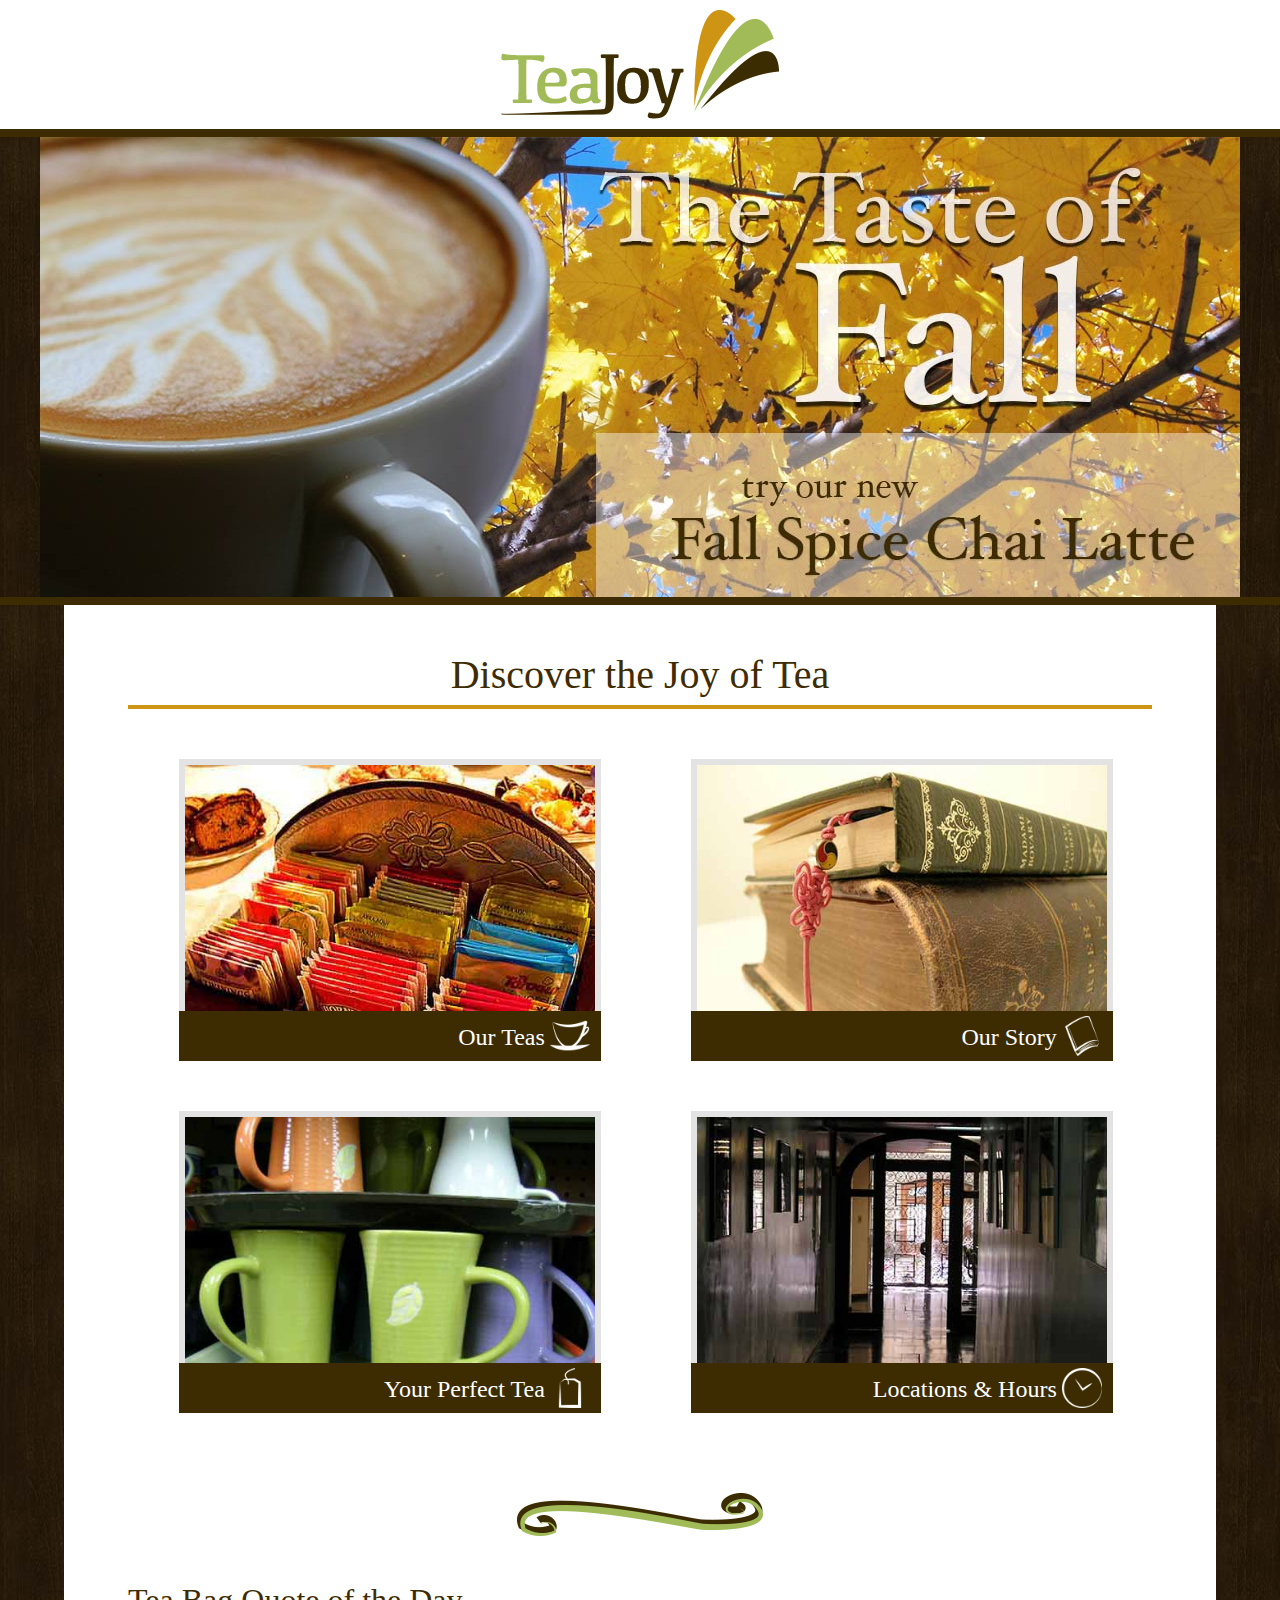
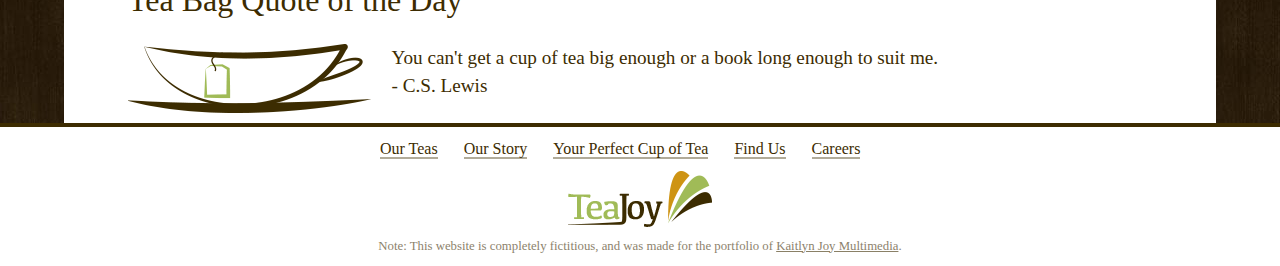
<file: index.html>
<!doctype html>
<html>
<head>
<meta charset="UTF-8">
<meta name="description" content="TeaJoy">
<meta name="viewport" content="width=device-width, initial-scale=1">
<title>TeaJoy</title>
<link href="styles/base.css" rel="stylesheet">
<link href="styles/tablet.css" rel="stylesheet">
<link href="styles/phone.css" rel="stylesheet">
<link href="img/icon.ico" rel="shortcut icon" />
</head>

<body>

<header class="home">

<a href="index.html"><img src = "img/logo.png" alt="TeaJoy Logo" /></a>
<div class="clear"></div>
</header>



<div class="clear"></div>

<div id="homegallery">
<img src="img/banner.jpg" alt="Try our new fall spice latte" />
</div><!-- end homegallery div -->


<div class="contentwrapper">
<div class="maincontent">
<h1 class="home">Discover the Joy of Tea</h1>

<a href="teas.html">
<div class="pod">
<img src="img/ourteas.jpg" alt ="Our Teas" class="podimg" />
<div class="podtitle">
<img src="img/ourteas_icon.png" alt ="Our Teas Icon" />
<h4>Our Teas</h4>
<div class="clear"></div>
</div><!-- end podtitle div -->
</div><!-- end pod div -->
</a>

<a href="story.html">
<div class="pod">
<img src="img/ourstory.jpg" alt ="Our Story" class="podimg" />
<div class="podtitle">
<img src="img/ourstory_icon.png" alt ="Our Story Icon" />
<h4>Our Story</h4>
<div class="clear"></div>
</div><!-- end podtitle div -->
</div><!-- end pod div -->
</a>

<a href="perfect-cup.html">
<div class="pod">
<img src="img/perfectcup.jpg" alt ="Your Perfect Tea" class="podimg" />
<div class="podtitle">
<img src="img/perfectcup_icon.png" alt ="Your Perfect Tea Icon" />
<h4>Your Perfect Tea</h4>
<div class="clear"></div>
</div><!-- end podtitle div -->
</div><!-- end pod div -->
</a>

<a href="find-us.html">
<div class="pod">
<img src="img/locations.jpg" alt ="Locations and Hours" class="podimg" />
<div class="podtitle">
<img src="img/locations_icon.png" alt ="Locations and Hours" />
<h4>Locations &amp; Hours</h4>
<div class="clear"></div>
</div><!-- end podtitle div -->
</div><!-- end pod div -->
</a>

<div class="clear"></div>
<img src="img/divider.png" alt="divider" class="divider" />

<h2>Tea Bag Quote of the Day</h2>
<div class="space"></div>
<img src="img/bagquote.png" alt="Tea Bag Quote Cup" class="floatleft" id="teabag" />
<p class="floatleft">You can't get a cup of tea big enough or a book long enough to suit me.
<br /> - C.S. Lewis</p>

<div class="clear"></div>
</div><!-- end maincontent div -->
</div><!-- end contentwrapper div -->

<footer>
<ul>
<li><a href="teas.html">Our Teas</a></li>
<li><a href="story.html">Our Story</a></li>
<li><a href="perfect-cup.html">Your Perfect Cup of Tea</a></li>
<li><a href="find-us.html">Find Us</a></li>
<li><a href="careers.html">Careers</a></li>
</ul>
<div class="clear"></div>
<a href="index.html"><img src="img/small-logo.png" alt="TeaJoy Logo" /></a>
<p class="small">Note: This website is completely fictitious, and was made for the portfolio of <a href="http://www.kaitlynjoy.com">Kaitlyn Joy Multimedia</a>.</p>
</footer>

<!-- Load Scripts -->
<script type='text/javascript' src='scripts/base.js'></script>
</body>
</html>
</file>
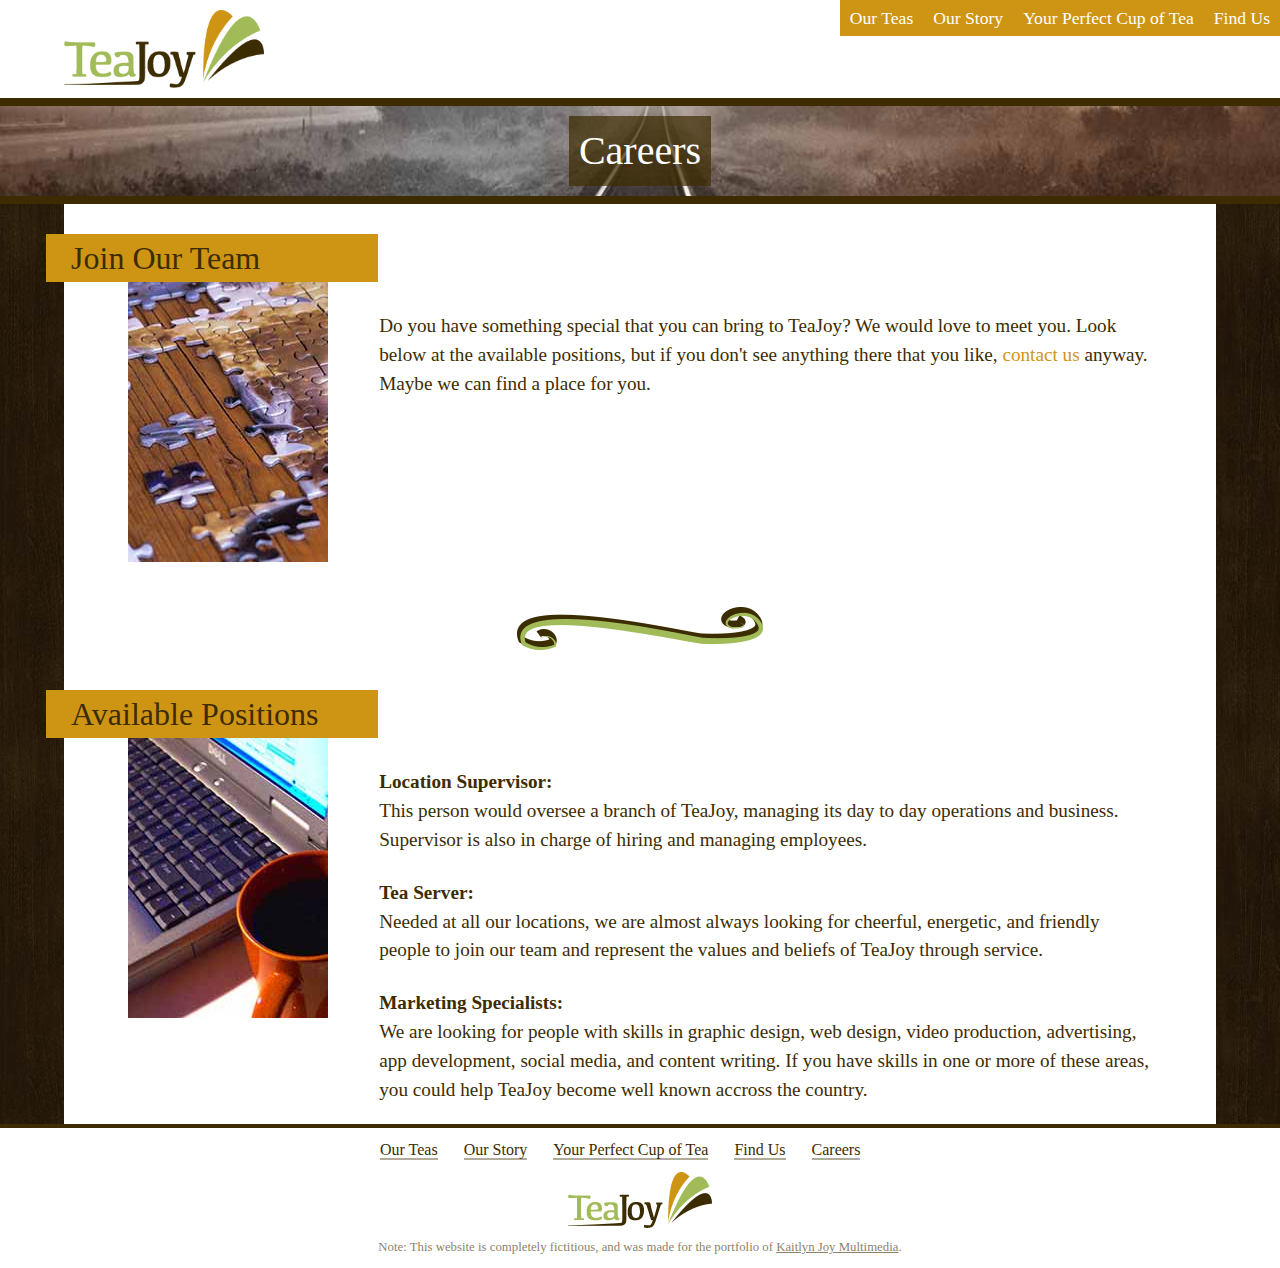
<file: careers.html>
<!doctype html>
<html>
<head>
<meta charset="UTF-8">
<meta name="description" content="TeaJoy">
<meta name="viewport" content="width=device-width, initial-scale=1">
<title>TeaJoy | Careers</title>
<link href="styles/base.css" rel="stylesheet">
<link href="styles/tablet.css" rel="stylesheet">
<link href="styles/phone.css" rel="stylesheet">
<link href="img/icon.ico" rel="shortcut icon" />

</head>

<body>
<div id = "mobilenav">
<label for="show-menu" class="show-menu">
<p>- Menu -</p></label>
<input type="checkbox" id="show-menu" role="button">

<ul id="mobilemenu">
<li><a href="teas.html">Our Teas</a></li>
<li><a href="story.html">Our Story</a></li>
<li><a href="perfect-cup.html">Your Perfect Cup of Tea</a></li>
<li><a href="find-us.html">Find Us</a></li>
</ul>
</div><!-- end mobilenav div -->
<div class="space nodesktop"></div>
<div class="space nodesktop"></div>

<nav class="insidenav nomobile">
<ul>
<li><a href="teas.html">Our Teas</a></li>
<li><a href="story.html">Our Story</a></li>
<li><a href="perfect-cup.html">Your Perfect Cup of Tea</a></li>
<li><a href="find-us.html">Find Us</a></li>
</ul>
</nav><!-- end homenav -->
<header class="inside">
<a href="index.html"><img src = "img/logo.png" alt="TeaJoy Logo" /></a>
</header>

<div class="title" id="careers">
<h1>Careers</h1>
</div><!-- end title div -->

<div class="contentwrapper">
<div class="maincontent">
<div class="space"></div>
<h3>Join Our Team</h3>
<img src="img/join-our-team.jpg" alt="Join our Team"  class="paragraphimg" />

<div class="paragraphs">
<p>Do you have something special that you can bring to TeaJoy? We would love to meet you. Look below at the available positions, but if you don't see anything there that you like, <a href="contact.html">contact us</a> anyway. Maybe we can find a place for you.</p>
</div><!-- end paragraphs div -->

<img src="img/divider.png" alt="Divider" class="divider" />

<h3>Available Positions</h3>
<img src="img/positions.jpg" alt="Available Positions"  class="paragraphimg" />
<div class="paragraphs nowrap">
<p><em>Location Supervisor:</em><br /> This person would oversee a branch of TeaJoy, managing its day to day operations and business. Supervisor is also in charge of hiring and managing employees.</p><br />
<p><em>Tea Server:</em><br />Needed at all our locations, we are almost always looking for cheerful, energetic, and friendly people to join our team and represent the values and beliefs of TeaJoy through service.</p><br />
<p><em>Marketing Specialists:</em><br />We are looking for people with skills in graphic design, web design, video production, advertising, app development, social media, and content writing. If you have skills in one or more of these areas, you could help TeaJoy become well known accross the country.</p>
</div><!--end paragraphs div -->
<div class="clear"></div>
</div><!-- end maincontent div -->
</div><!-- end contentwrapper div -->

<div class="clear"></div>
<footer>
<ul>
<li><a href="teas.html">Our Teas</a></li>
<li><a href="story.html">Our Story</a></li>
<li><a href="perfect-cup.html">Your Perfect Cup of Tea</a></li>
<li><a href="find-us.html">Find Us</a></li>
<li><a href="careers.html">Careers</a></li>
</ul>
<div class="clear"></div>
<a href="index.html"><img src="img/small-logo.png" alt="TeaJoy Logo" /></a>
<p class="small">Note: This website is completely fictitious, and was made for the portfolio of <a href="http://www.kaitlynjoy.com">Kaitlyn Joy Multimedia</a>.</p>
</footer>

<!-- Load Scripts -->
<script type='text/javascript' src='scripts/jquery.js'></script>
<script type='text/javascript' src='scripts/base.js'></script>

</body>
</html>
</file>
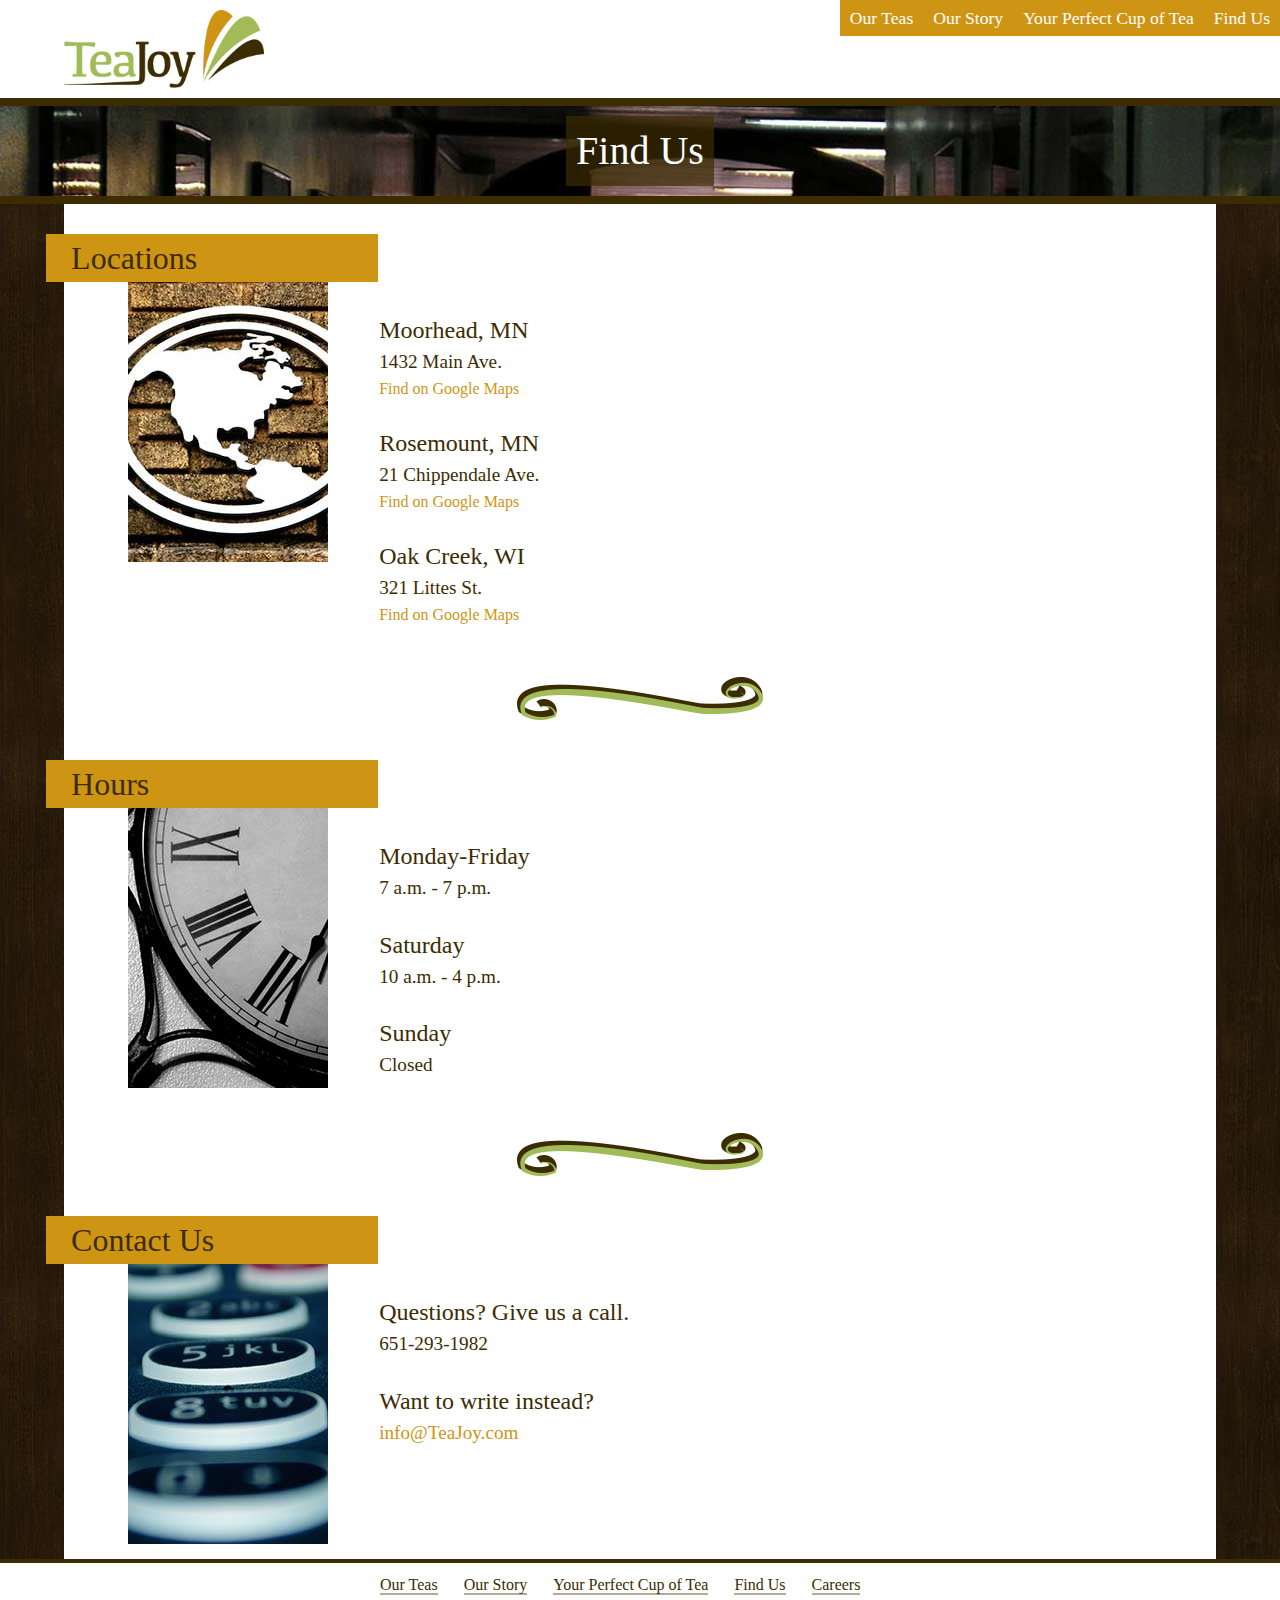
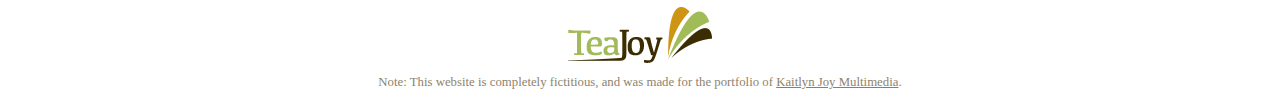
<file: find-us.html>
<!doctype html>
<html>
<head>
<meta charset="UTF-8">
<meta name="description" content="TeaJoy">
<meta name="viewport" content="width=device-width, initial-scale=1">
<title>TeaJoy | Our Teas</title>
<link href="styles/base.css" rel="stylesheet">
<link href="styles/tablet.css" rel="stylesheet">
<link href="styles/phone.css" rel="stylesheet">
<link href="img/icon.ico" rel="shortcut icon" />

</head>

<body>
<div id = "mobilenav">
<label for="show-menu" class="show-menu">
<p>- Menu -</p></label>
<input type="checkbox" id="show-menu" role="button">

<ul id="mobilemenu">
<li><a href="teas.html">Our Teas</a></li>
<li><a href="story.html">Our Story</a></li>
<li><a href="perfect-cup.html">Your Perfect Cup of Tea</a></li>
<li><a href="find-us.html">Find Us</a></li>
</ul>
</div><!-- end mobilenav div -->
<div class="space nodesktop"></div>
<div class="space nodesktop"></div>

<nav class="insidenav nomobile">
<ul>
<li><a href="teas.html">Our Teas</a></li>
<li><a href="story.html">Our Story</a></li>
<li><a href="perfect-cup.html">Your Perfect Cup of Tea</a></li>
<li><a href="find-us.html">Find Us</a></li>
</ul>
</nav><!-- end homenav -->
<header class="inside">
<a href="index.html"><img src = "img/logo.png" alt="TeaJoy Logo" /></a>
</header>

<div class="title" id="findus">
<h1>Find Us</h1>
</div><!-- end title div -->

<div class="contentwrapper">
<div class="maincontent">
<div class="space"></div>
<h3>Locations</h3>
<img src="img/locations-map.jpg" alt="Locations" class="paragraphimg">

<div class="paragraphs nowrap">

<div class="locationblock">
<h4>Moorhead, MN</h4>
<p>1432 Main Ave.</p>
<a href="https://goo.gl/maps/hl5Kx">Find on Google Maps</a>
</div>
<br />

<div class="locationblock">
<h4>Rosemount, MN</h4>
<p>21 Chippendale Ave.</p>
<a href="https://goo.gl/maps/UmSPK">Find on Google Maps</a>
</div>
<br />

<div class="locationblock">
<h4>Oak Creek, WI</h4>
<p>321 Littes St.</p>
<a href="https://goo.gl/maps/0WcZD">Find on Google Maps</a>
</div>
</div><!-- end paragraphs div -->

<img src="img/divider.png" alt="Divider" class="divider" />

<h3>Hours</h3>
<img src="img/hours.jpg" alt="Hours" class="paragraphimg">
<div class="paragraphs nowrap">
<h4>Monday-Friday</h4>
<p>7 a.m. - 7 p.m.</p>
<br />
<h4>Saturday</h4>
<p>10 a.m. - 4 p.m.</p>
<br />
<h4>Sunday</h4>
<p>Closed</p>
</div><!-- end paragraphs div -->

<img src="img/divider.png" alt="Divider" class="divider" />

<h3>Contact Us</h3>
<img src="img/contact.jpg" alt="Hours" class="paragraphimg">
<div class="paragraphs">
<h4>Questions? Give us a call.</h4>
<p>651-293-1982</p>
<br />
<h4>Want to write instead?</h4>
<p><a href="mailto:info@teajoy.com">info@TeaJoy.com</a></p>
</div><!-- end paragraphs div -->


<div class="clear"></div>
</div><!-- end maincontent div -->
</div><!-- end contentwrapper div -->

<div class="clear"></div>
<footer>
<ul>
<li><a href="teas.html">Our Teas</a></li>
<li><a href="story.html">Our Story</a></li>
<li><a href="perfect-cup.html">Your Perfect Cup of Tea</a></li>
<li><a href="find-us.html">Find Us</a></li>
<li><a href="careers.html">Careers</a></li>
</ul>
<div class="clear"></div>
<a href="index.html"><img src="img/small-logo.png" alt="TeaJoy Logo" /></a>
<p class="small">Note: This website is completely fictitious, and was made for the portfolio of <a href="http://www.kaitlynjoy.com">Kaitlyn Joy Multimedia</a>.</p>
</footer>

<!-- Load Scripts -->
</body>
</html>
</file>
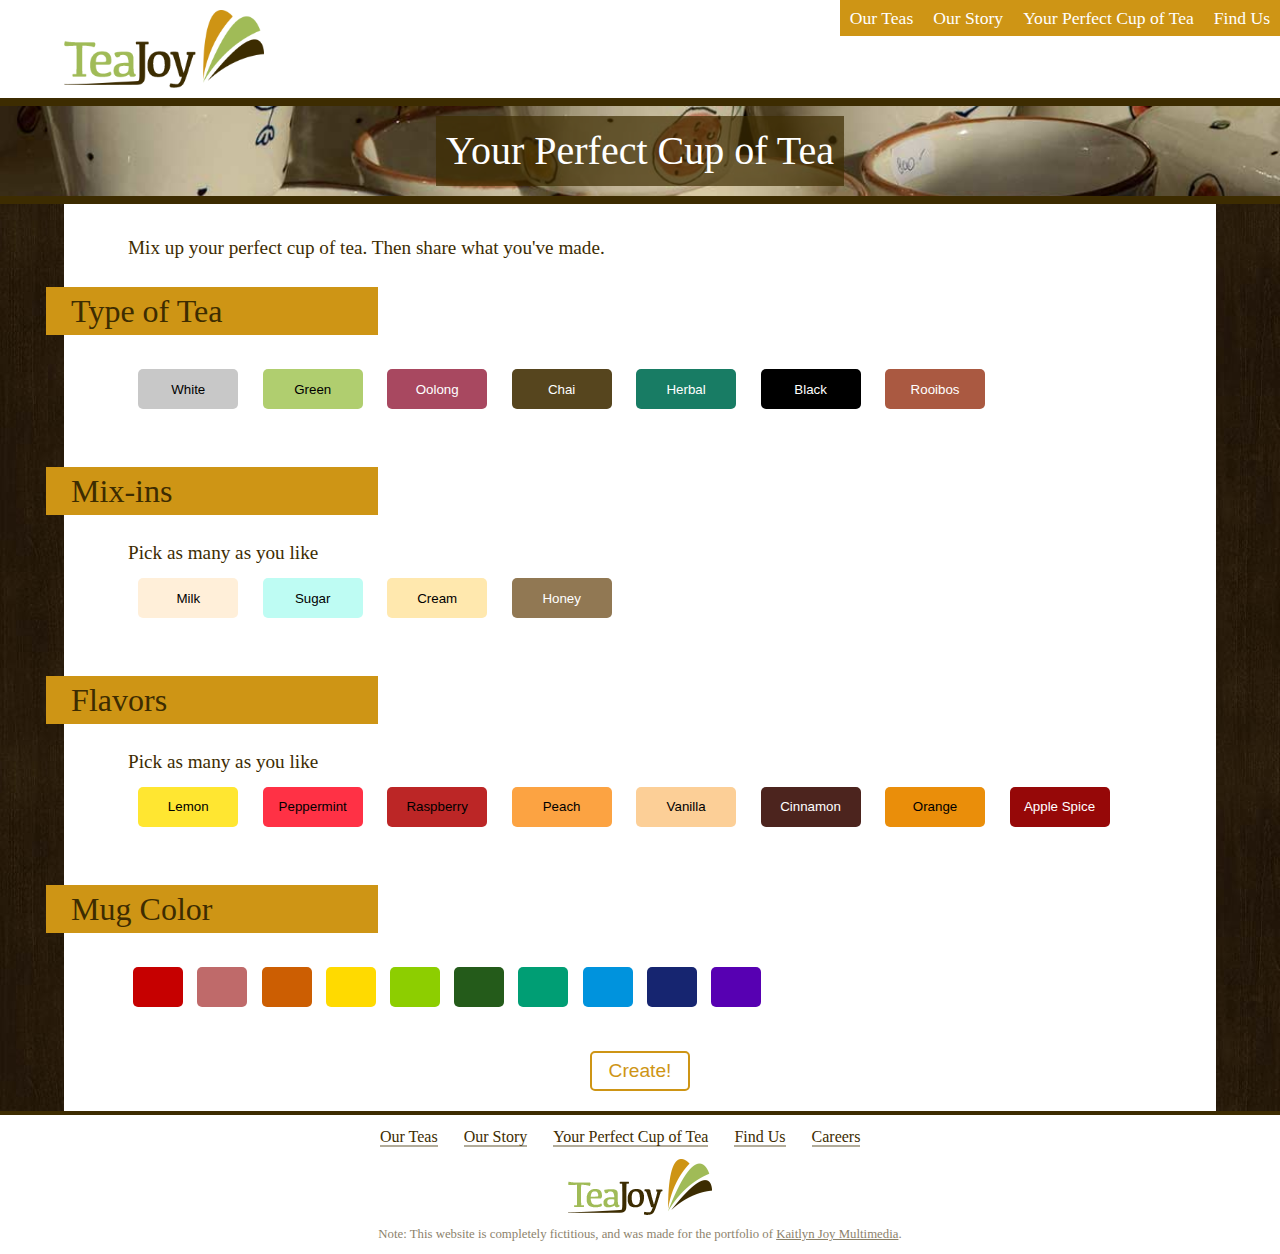
<file: perfect-cup.html>
<!doctype html>
<html>
<head>
<meta charset="UTF-8">
<meta name="description" content="TeaJoy">
<meta name="viewport" content="width=device-width, initial-scale=1">
<title>TeaJoy | Your Perfect Cup</title>
<link href="styles/base.css" rel="stylesheet">
<link href="styles/tablet.css" rel="stylesheet">
<link href="styles/phone.css" rel="stylesheet">
<link href="img/icon.ico" rel="shortcut icon" />

</head>

<body>
<div id = "mobilenav">
<label for="show-menu" class="show-menu">
<p>- Menu -</p></label>
<input type="checkbox" id="show-menu" role="button">

<ul id="mobilemenu">
<li><a href="teas.html">Our Teas</a></li>
<li><a href="story.html">Our Story</a></li>
<li><a href="perfect-cup.html">Your Perfect Cup of Tea</a></li>
<li><a href="find-us.html">Find Us</a></li>
</ul>
</div><!-- end mobilenav div -->
<div class="space nodesktop"></div>
<div class="space nodesktop"></div>

<nav class="insidenav nomobile">
<ul>
<li><a href="teas.html">Our Teas</a></li>
<li><a href="story.html">Our Story</a></li>
<li><a href="perfect-cup.html">Your Perfect Cup of Tea</a></li>
<li><a href="find-us.html">Find Us</a></li>
</ul>
</nav><!-- end homenav -->
<header class="inside">
<a href="index.html"><img src = "img/logo.png" alt="TeaJoy Logo" /></a>
</header>

<div class="title" id="perfectcup">
<h1>Your Perfect Cup of Tea</h1>
</div><!-- end title div -->

<div class="contentwrapper">
<div class="maincontent">
<div class="space"></div>
<div class="options">
<p>Mix up your perfect cup of tea. Then share what you've made.</p>
<br />
<div class="single" id="teatype">
<h3>Type of Tea</h3>
<br />
<button id="White" style="background-color: #c8c8c8;">White</button>
<button id="Green" style="background-color: #b0ce6f;">Green</button>
<button id="Oolong"style="background-color: #a84860; color: #fff;">Oolong</button>
<button id="Chai" style="background-color: #56451e; color: #fff;">Chai</button>
<button id="Herbal" style="background-color: #187c64; color: #fff;">Herbal</button>
<button id="Black" style="background-color: #000000; color: #fff;">Black</button>
<button id="Rooibos" style="background-color: #aa5941; color: #fff;">Rooibos</button>
</div><!-- end teatype div -->
<br /><br />

<div class="multi" id="mixin">
<h3>Mix-ins</h3>
<br />
<p>Pick as many as you like</p>
<button id="Milk" style="background-color: #ffefd9;">Milk</button>
<button id="Sugar" style="background-color: #befcf3;">Sugar</button>
<button id="Cream" style="background-color: #ffe8ae;">Cream</button>
<button id="Honey" style="background-color: #917853; color: #fff;">Honey</button>
</div><!-- end mixins div -->
<br /><br />

<div class="multi" id="flavor">
<h3>Flavors</h3>
<br />
<p>Pick as many as you like</p>
<button id="Lemon" style="background-color: #ffe631;">Lemon</button>
<button id="Peppermint" style="background-color: #ff3145;">Peppermint</button>
<button id="Raspberry" style="background-color: #bc2626;">Raspberry</button>
<button id="Peach" style="background-color: #fca342;">Peach</button>
<button id="Vanilla" style="background-color: #fccf97;">Vanilla</button>
<button id="Cinnamon" style="background-color: #4c241e; color: #fff;">Cinnamon</button>
<button id="Orange" style="background-color: #ea8e0a;">Orange</button>
<button id="AppleSpice" style="background-color: #960808; color: #fff;">Apple Spice</button>
</div><!-- end flavors div -->

<br /><br />

<div class="single" id="mugcolor">
<h3>Mug Color</h3>
<br />
<button id="red" style="background-color: #c60000;"></button>
<button id="pink" style="background-color: #bf6a6a;"></button>
<button id="orange" style="background-color: #cc5e02;"></button>
<button id="yellow" style="background-color: #ffda00;"></button>
<button id="yellow-green" style="background-color: #8dce00"></button>
<button id="green" style="background-color: #245b1a;"></button>
<button id="blue-green" style="background-color: #009e74;"></button>
<button id="blue" style="background-color: #0093dd;"></button>
<button id="indigo" style="background-color: #162570;"></button>
<button id="violet" style="background-color: #5700b2;"></button>
</div><!-- end mugcolor div -->

<br />
<button id="submit">Create!</button>
</div><!-- end options div -->

<div id="perfectCupResults">
<div id="perfectCupContent">
<div id="x">X</div>
<h2>Your Perfect Cup of Tea</h2>
<img src="img/mugs/brown.jpg" id="perfectCupImg" alt="Perfect Cup of Tea">
<div id="results">
<h4>Type of Tea:</h4>
<p id="teaTypeResults"></p>
<h4>Mix-Ins:</h4>
<p id="mixInsResults"></p>
<h4>Flavors:</h4>
<p id="flavorsResults"></p>
</div><!-- end results div -->
<div class="clear"></div>
<button id="share">Share</button><button id="print">Print</button>
</div><!-- end perfectCupContent -->
</div><!-- end perfectCupResults div -->
<div class="clear"></div>
</div><!-- end maincontent div -->
</div><!-- end contentwrapper div -->

<div class="clear"></div>
<footer>
<ul>
<li><a href="teas.html">Our Teas</a></li>
<li><a href="story.html">Our Story</a></li>
<li><a href="perfect-cup.html">Your Perfect Cup of Tea</a></li>
<li><a href="find-us.html">Find Us</a></li>
<li><a href="careers.html">Careers</a></li>
</ul>
<div class="clear"></div>
<a href="index.html"><img src="img/small-logo.png" alt="TeaJoy Logo" /></a>
<p class="small">Note: This website is completely fictitious, and was made for the portfolio of <a href="http://www.kaitlynjoy.com">Kaitlyn Joy Multimedia</a>.</p>
</footer>

<!-- Load Scripts -->
<script type='text/javascript' src='scripts/jquery.js'></script>
<script type='text/javascript' src='scripts/base.js'></script>

</body>
</html>
</file>
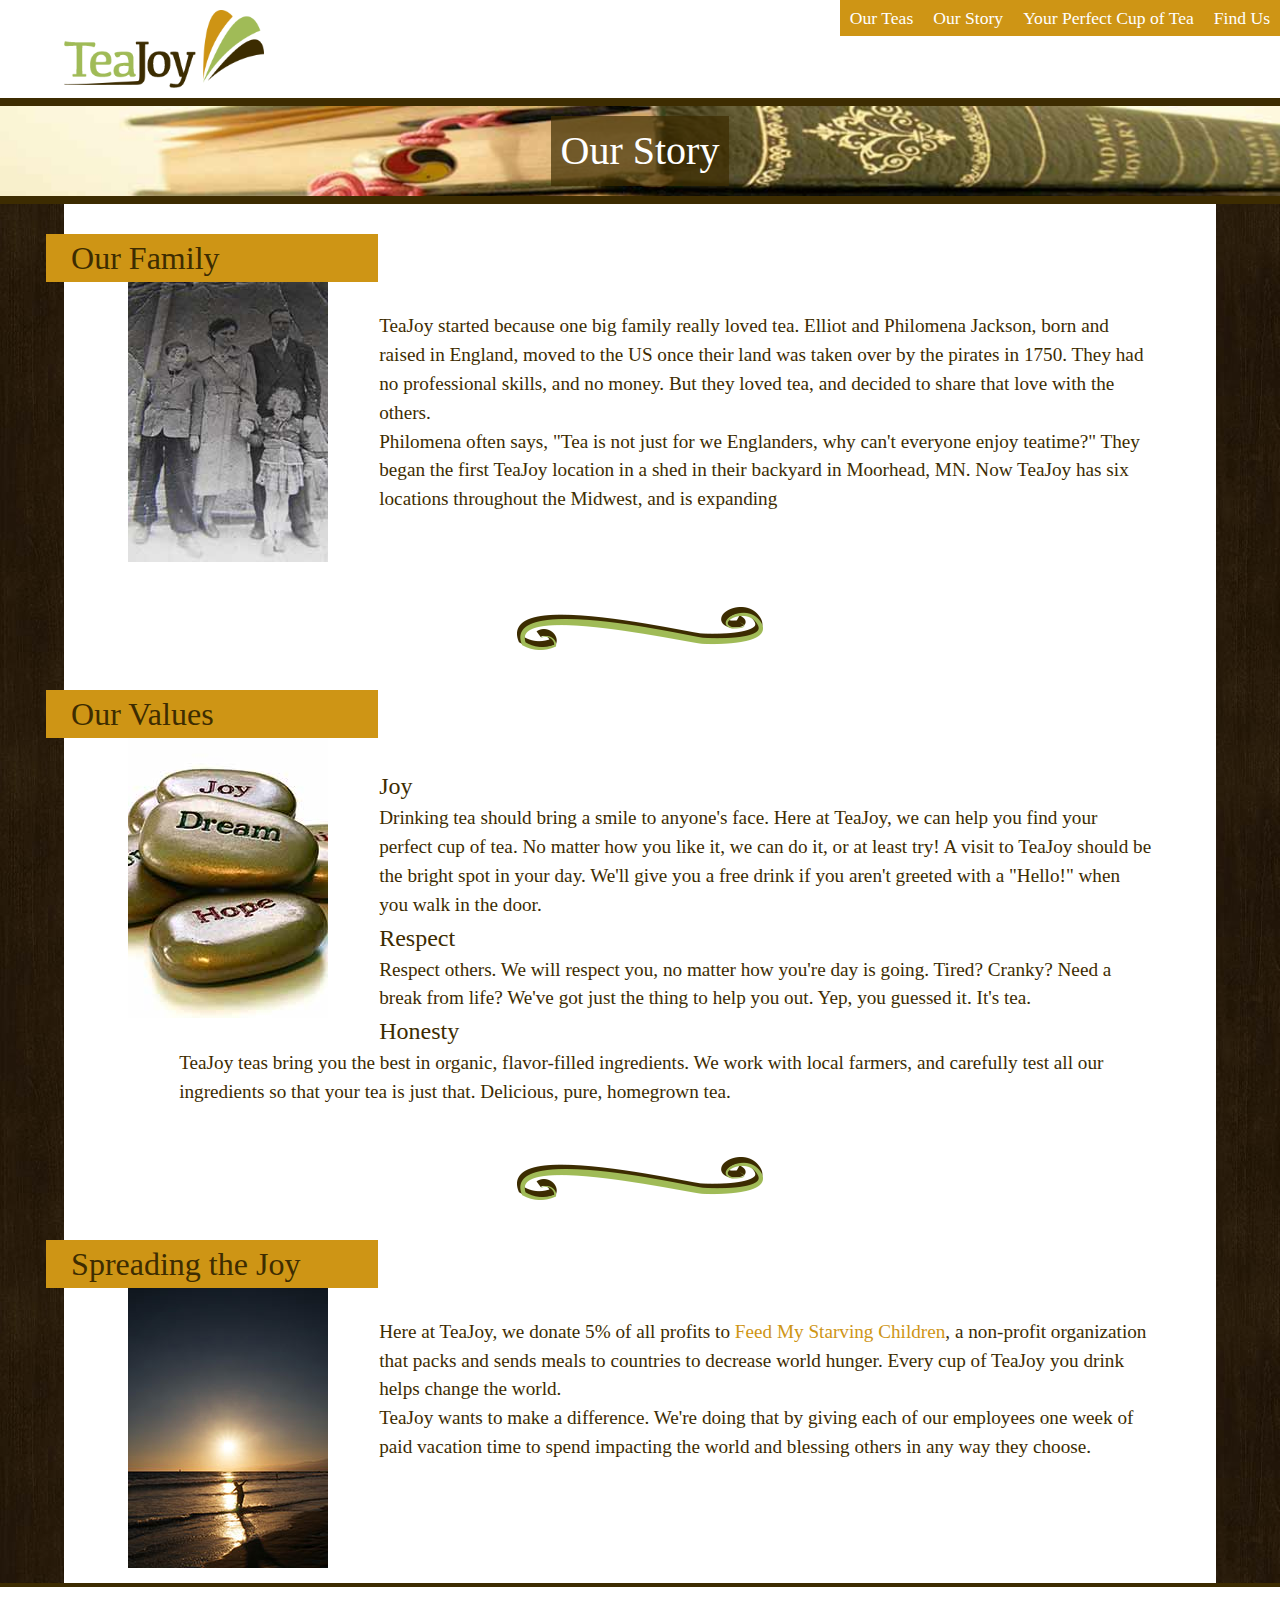
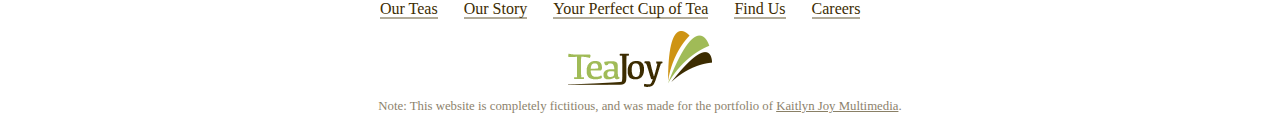
<file: story.html>
<!doctype html>
<html>
<head>
<meta charset="UTF-8">
<meta name="description" content="TeaJoy">
<meta name="viewport" content="width=device-width, initial-scale=1">
<title>TeaJoy | Our Story</title>
<link href="styles/base.css" rel="stylesheet">
<link href="styles/tablet.css" rel="stylesheet">
<link href="styles/phone.css" rel="stylesheet">
<link href="img/icon.ico" rel="shortcut icon" />
</head>

<body>
<div id = "mobilenav">
<label for="show-menu" class="show-menu">
<p>- Menu -</p></label>
<input type="checkbox" id="show-menu" role="button">

<ul id="mobilemenu">
<li><a href="teas.html">Our Teas</a></li>
<li><a href="story.html">Our Story</a></li>
<li><a href="perfect-cup.html">Your Perfect Cup of Tea</a></li>
<li><a href="find-us.html">Find Us</a></li>
</ul>
</div><!-- end mobilenav div -->
<div class="space nodesktop"></div>
<div class="space nodesktop"></div>

<nav class="insidenav nomobile">
<ul>
<li><a href="teas.html">Our Teas</a></li>
<li><a href="story.html">Our Story</a></li>
<li><a href="perfect-cup.html">Your Perfect Cup of Tea</a></li>
<li><a href="find-us.html">Find Us</a></li>
</ul>
</nav><!-- end homenav -->
<header class="inside">

<a href="index.html"><img src = "img/logo.png" alt="TeaJoy Logo" /></a>

</header>

<div class="title" id="ourstory">
<h1>Our Story</h1>
</div><!-- end title div -->

<div class="contentwrapper">
<div class="maincontent">
<div class="space"></div>

<h3>Our Family</h3>
<img src="img/family.jpg" alt="Our Family" class="paragraphimg" />
<div class="paragraphs">
<p>TeaJoy started because one big family really loved tea. Elliot and Philomena Jackson, born and raised in England, moved to the US once their land was taken over by the pirates in 1750. They had no professional skills, and no money. But they loved tea, and decided to share that love with the others.</p>
<p>Philomena often says, "Tea is not just for we Englanders, why can't everyone enjoy teatime?" They began the first TeaJoy location in a shed in their backyard in Moorhead, MN. Now TeaJoy has six locations throughout the Midwest, and is expanding</p>
</div><!-- end paragraphs div -->

<img src="img/divider.png" alt="Divider" class="divider" />

<h3>Our Values</h3>
<img src="img/values.jpg" alt="Our Values" class="paragraphimg" />
<div class="paragraphs">
<h4>Joy</h4>
<p>Drinking tea should bring a smile to anyone's face. Here at TeaJoy, we can help you find your perfect cup of tea. No matter how you like it, we can do it, or at least try! A visit to TeaJoy should be the bright spot in your day. We'll give you a free drink if you aren't greeted with a "Hello!" when you walk in the door.</p>
<h4>Respect</h4>
<p>Respect others. We will respect you, no matter how you're day is going. Tired? Cranky? Need a break from life? We've got just the thing to help you out. Yep, you guessed it. It's tea.</p>
<h4>Honesty</h4>
<p>TeaJoy teas bring you the best in organic, flavor-filled ingredients. We work with local farmers, and carefully test all our ingredients so that your tea is just that. Delicious, pure, homegrown tea.</p>
</div><!-- end paragraphs div -->

<img src="img/divider.png" alt="Divider" class="divider" />

<h3>Spreading the Joy</h3>
<img src="img/spread-joy.jpg" alt="Spreading the Joy" class="paragraphimg" />
<div class="paragraphs">
<p>Here at TeaJoy, we donate 5% of all profits to <a href="http://www.fmsc.org" target="_blank">Feed My Starving Children</a>, a non-profit organization that packs and sends meals to countries to decrease world hunger. Every cup of TeaJoy you drink helps change the world.</p>
<p>TeaJoy wants to make a difference. We're doing that by giving each of our employees one week of paid vacation time to spend impacting the world and blessing others in any way they choose.</p>
</div><!-- end paragraph div -->
<div class="clear"></div>
</div><!-- end maincontent div -->
</div><!-- end contentwrapper div -->


<footer>
<ul>
<li><a href="teas.html">Our Teas</a></li>
<li><a href="story.html">Our Story</a></li>
<li><a href="perfect-cup.html">Your Perfect Cup of Tea</a></li>
<li><a href="find-us.html">Find Us</a></li>
<li><a href="careers.html">Careers</a></li>
</ul>
<div class="clear"></div>
<a href="index.html"><img src="img/small-logo.png" alt="TeaJoy Logo" /></a>
<p class="small">Note: This website is completely fictitious, and was made for the portfolio of <a href="http://www.kaitlynjoy.com">Kaitlyn Joy Multimedia</a>.</p>
</footer>

</body>
</html>
</file>
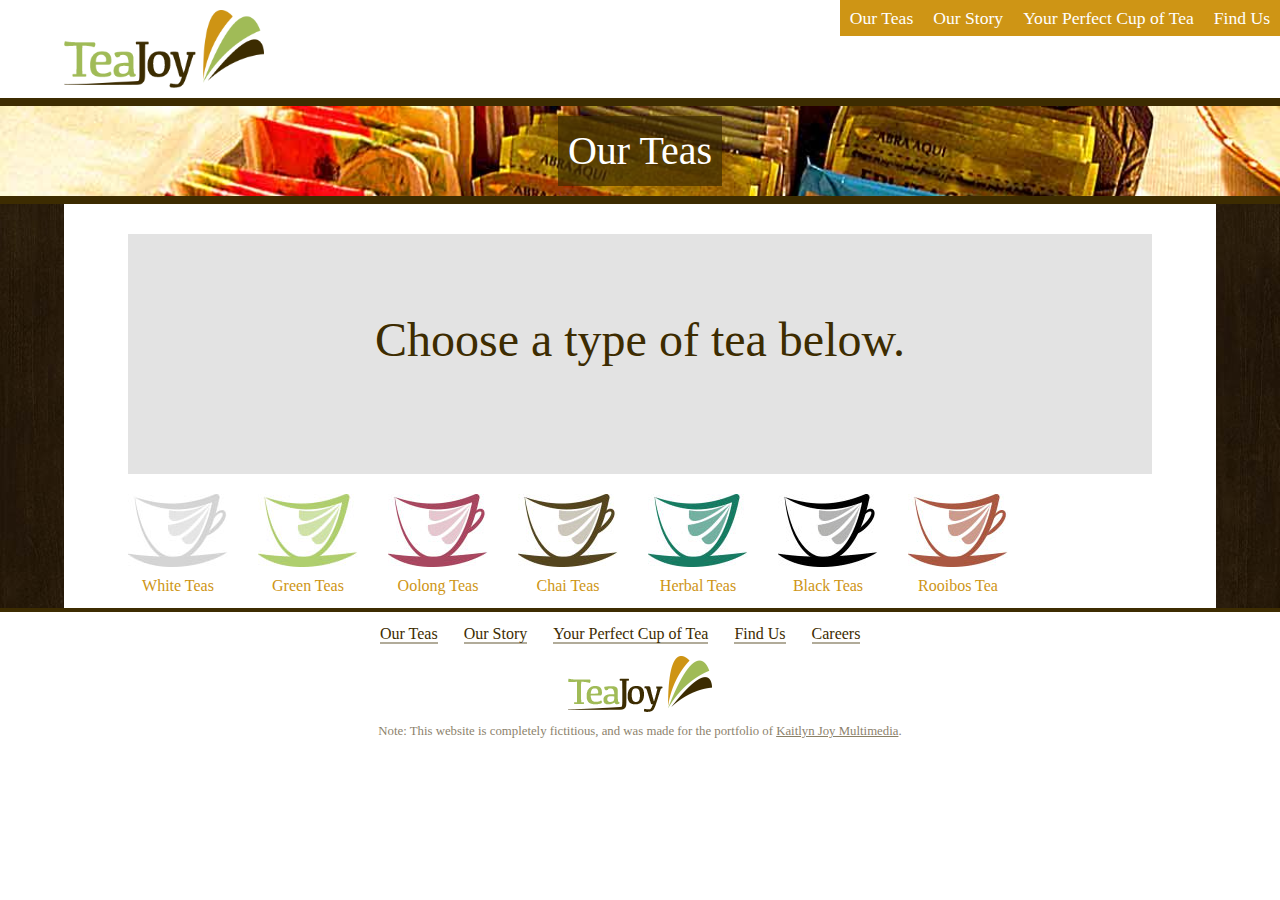
<file: teas.html>
<!doctype html>
<html>
<head>
<meta charset="UTF-8">
<meta name="description" content="TeaJoy">
<meta name="viewport" content="width=device-width, initial-scale=1">
<title>TeaJoy | Our Teas</title>
<link href="styles/base.css" rel="stylesheet">
<link href="styles/tablet.css" rel="stylesheet">
<link href="styles/phone.css" rel="stylesheet">
<link href="img/icon.ico" rel="shortcut icon" />

</head>

<body>
<div id = "mobilenav">
<label for="show-menu" class="show-menu">
<p>- Menu -</p></label>
<input type="checkbox" id="show-menu" role="button">

<ul id="mobilemenu">
<li><a href="teas.html">Our Teas</a></li>
<li><a href="story.html">Our Story</a></li>
<li><a href="perfect-cup.html">Your Perfect Cup of Tea</a></li>
<li><a href="find-us.html">Find Us</a></li>
</ul>
</div><!-- end mobilenav div -->
<div class="space nodesktop"></div>
<div class="space nodesktop"></div>

<nav class="insidenav nomobile">
<ul>
<li><a href="teas.html">Our Teas</a></li>
<li><a href="story.html">Our Story</a></li>
<li><a href="perfect-cup.html">Your Perfect Cup of Tea</a></li>
<li><a href="find-us.html">Find Us</a></li>
</ul>
</nav><!-- end homenav -->
<header class="inside">
<a href="index.html"><img src = "img/logo.png" alt="TeaJoy Logo" /></a>
</header>

<div class="title" id="ourteas">
<h1>Our Teas</h1>
</div><!-- end title div -->

<div class="contentwrapper">
<div class="maincontent">
<div class="space"></div>

<div id="switcher-panel"></div>

<a id="white" class="switcher"><div><img src="img/white-tea-icon.jpg"><br />White Teas</div><a>
<a id="green" class="switcher"><div><img src="img/green-tea-icon.jpg"><br />Green Teas</div><a>
<a id="oolong" class="switcher"><div><img src="img/oolong-tea-icon.jpg"><br />Oolong Teas</div><a>
<a id="chai" class="switcher"><div><img src="img/chai-tea-icon.jpg"><br />Chai Teas</div><a>
<a id="herbal" class="switcher"><div><img src="img/herbal-tea-icon.jpg"><br />Herbal Teas</div><a>
<a id="black" class="switcher"><div><img src="img/black-tea-icon.jpg"><br />Black Teas</div><a>
<a id="rooibos" class="switcher"><div><img src="img/rooibos-tea-icon.jpg"><br />Rooibos Tea</div><a>

<div class="clear"></div>

<!-- Switcher Content Blocks -->
<div id="first-content" class="switcher-content show"><div id="choose">Choose a type of tea below.</div></div>

<div id="white-content" class="switcher-content">
<img src="img/white-tea-large.jpg" alt="White Tea" class="tea-img">
<div class="tea-paragraph">
<p class="tea-title">White Teas</p>
<p class="tea-paragraph">White tea is a lightly oxidized tea grown and harvested primarily in China, mostly in the Fujian and province. 
More recently it is grown in Galle (Southern Sri lanka), Taiwan, India, Northern Thailand and Eastern Nepal. White tea comes from the buds and 
leaves of the Chinese Camellia sinensis plant. 
The leaves and buds are allowed to wither in natural sunlight before they are lightly processed to prevent oxidation or further tea processing.</p>
<div class="clear"></div>
</div>
</div>

<div id="green-content" class="switcher-content">
<img src="img/green-tea-large.jpg" alt="White Tea" class="tea-img">
<div class="tea-paragraph">
<p class="tea-title">Green Teas</p>
<p class="tea-paragraph">Green tea is made from the leaves from Camellia sinensis that have undergone minimal oxidation during processing. 
Green tea originated in China, but it has become associated with many cultures throughout Asia. Green tea has recently become relatively widespread 
in the West where black tea has been the traditionally consumed tea. Green tea has become the raw material for extracts used in various beverages, 
health foods, dietary supplements, and cosmetic items. Many varieties of green tea have been created in the countries where it is grown. 
These varieties can differ substantially due to variable growing conditions, horticulture, production processing, and harvesting time.</p></div>
</div>

<div id="oolong-content" class="switcher-content">
<img src="img/oolong-tea-large.jpg" alt="White Tea" class="tea-img">
<div class="tea-paragraph">
<p class="tea-title">Oolong Teas</p>
<p class="tea-paragraph">Oolong is a traditional 
Chinese tea (Camellia sinensis) produced through a unique process including withering the plant under the strong sun 
and oxidation before curling and twisting. Most oolong teas, especially those of fine quality, involve unique tea 
plant cultivars that are exclusively used for particular varieties. The degree of oxidation can range from 8 to 85%, 
depending on the variety and production style. Oolong is especially popular with tea connoisseurs of south China and Chinese 
expatriates in Southeast Asia, as is the Fujian preparation process known as the Gongfu tea ceremony.</p></div>
</div>

<div id="chai-content" class="switcher-content">
<img src="img/chai-tea-large.jpg" alt="White Tea" class="tea-img">
<div class="tea-paragraph">
<p class="tea-title">Chai Teas</p>
<p class="tea-paragraph">Chai is a flavoured tea beverage made by brewing black tea with a mixture of aromatic 
Indian spices and herbs. Originating in India, the beverage has gained worldwide popularity, becoming a feature 
in many coffee and tea houses. Although traditionally prepared by a decoction of green cardamom pods, 
cinnamon sticks, ground cloves, ground ginger, and black peppercorn together with black tea leaves, retail 
versions include tea bags for infusion, instant powdered mixtures, and concentrates. In many places, there is a 
misconception that "chai" in itself is made with cardamom, ginger, and the other common spices.</p></div>
</div>

<div id="herbal-content" class="switcher-content">
<img src="img/herbal-tea-large.jpg" alt="White Tea" class="tea-img">
<div class="tea-paragraph">
<p class="tea-title">Herbal Teas</p>
<p class="tea-paragraph">Herbal tea is any beverage made from the infusion or decoction of herbs, spices, or 
other plant material in hot water, and usually does not contain caffeine. These drinks are distinguished 
from caffeinated true teas (black, green, white, yellow, oolong, etc., which are prepared from the cured 
leaves of the tea plant, Camellia sinensis), as well as from decaffeinated tea, in which the caffeine has 
been removed. In addition to serving as a beverage, many herbal teas are also consumed for their perceived medicinal benefits.</p></div>
</div>

<div id="black-content" class="switcher-content">
<img src="img/black-tea-large.jpg" alt="White Tea" class="tea-img">
<div class="tea-paragraph">
<p class="tea-title">Black Teas</p>
<p class="tea-paragraph">Black tea is a type of tea that is more oxidized than oolong, green and white teas. 
All four types are made from leaves of the shrub (or small tree) Camellia sinensis. Black tea is generally 
stronger in flavor than the less oxidized teas. Two principal varieties of the species are used – the small-leaved 
Chinese variety plant (C. sinensis subsp. sinensis), used for most other types of teas, and the large-leaved Assamese plant 
(C. sinensis subsp. assamica), which was traditionally mainly used for black tea, although in recent years some green 
and white have been produced.</p></div>
</div>

<div id="rooibos-content" class="switcher-content">
<img src="img/rooibos-tea-large.jpg" alt="White Tea" class="tea-img">
<div class="tea-paragraph">
<p class="tea-title">Rooibos Teas</p>
<p class="tea-paragraph">Rooibos, meaning "red bush"; scientific name Aspalathus linearis) is a broom-like member 
of the legume family of plants growing in South Africa's fynbos. The generic name comes from the plant Calicotome 
villosa, aspalathos in Greek. This plant has very similar growth and flowers to the Rooibos plant. The specific name 
linearis comes from the plant's linear growing structure and needle-like leaves.</p></div>
</div>

</div><!-- end maincontent div -->
</div><!-- end contentwrapper div -->

<div class="clear"></div>
<footer>
<ul>
<li><a href="teas.html">Our Teas</a></li>
<li><a href="story.html">Our Story</a></li>
<li><a href="perfect-cup.html">Your Perfect Cup of Tea</a></li>
<li><a href="find-us.html">Find Us</a></li>
<li><a href="careers.html">Careers</a></li>
</ul>
<div class="clear"></div>
<a href="index.html"><img src="img/small-logo.png" alt="TeaJoy Logo" /></a>
<p class="small">Note: This website is completely fictitious, and was made for the portfolio of <a href="http://www.kaitlynjoy.com">Kaitlyn Joy Multimedia</a>.</p>
</footer>

<!-- Load Scripts -->
<script type='text/javascript' src='scripts/jquery.js'></script>
<script type='text/javascript' src='scripts/jquery.content-panel-switcher.js'></script> 
<script>
$(document).ready(function() {
jcps.fader(300, '#switcher-panel');
});
</script> 

</body>
</html>
</file>
<file: styles/tablet.css>
@media only screen and (max-width: 760px){

.nomobile {
	display: none;
}

.nodesktop {
	display: block;
}

#mobilenav {
	width: 100%;
	position: fixed;
	display: block;
	z-index: 100;
}

#mobilenav p {
	width: 100%;
	background-color: #ce9515;
	color: #fff;
	text-align: left;
	padding-left: 5px;
	padding-top: 5px;
	cursor: pointer;
}

#mobilenav img {
	max-width: 50px;
	width: 25px;
}

#mobilenav ul li {
	width: 100%;
}

#mobilenav ul li a {
	text-align: center;
	display: block;
	width: 100%;
	height: 100%;
	background-color: #fff;
	border-bottom: solid 1px #3d2c01;
	color: #3d2c01;
	text-decoration: none;
	padding: 10px;
}

#mobilenav ul {
	display: none;
}

#mobilenav .showmenu {
	display: block;
}

#mobilenav ul li a:visited {
	display: none;
}

footer ul {
	width: 90%;
	margin-left: auto;
	margin-right: auto;
}


}
</file>
<file: styles/phone.css>
@media only screen and (max-width: 450px){

h3 {

}
.paragraphimg {
	float: none;
	display: block;
	margin: 0 auto;
	padding: 0px 5% 5px 0px;
}

.paragraphs {
	padding: 0;
}

h3 {
	font-size: 2em;
	background-color: #ce9515;
	min-width: 0px;
	width: 100%;
	position: relative;
	left: 0%;
	padding-left: 0px;
	margin-top: 20px;
	margin: 20px 0 0 0;
	text-align: center;
}

.nowrap {
	margin-left: auto;
}

}
</file>
<file: styles/base.css>
@charset "UTF8";
/* CSS Document */

/*
Colors:
Orange: #ce9515
Brown: #3d2c01
Green: #a1bc58
*/

/* -------------------------- Start CSS Reset Here -------------------------- */
html, body, div, span, applet, object, iframe,
h1, h2, h3, h4, h5, h6, p, blockquote, pre,
a, abbr, acronym, address, big, cite, code,
del, dfn, em, img, ins, kbd, q, s, samp,
small, strike, strong, sub, sup, tt, var,
b, u, i, center,
dl, dt, dd, ol, ul, li,
fieldset, form, label, legend,
table, caption, tbody, tfoot, thead, tr, th, td,
article, aside, canvas, details, embed, 
figure, figcaption, footer, header, hgroup, 
menu, nav, output, ruby, section, summary,
time, mark, audio, video {
	margin: 0;
	padding: 0;
	border: 0;
	font-size: 100%;
	font: inherit;
	vertical-align: baseline;
}
/* HTML5 display-role reset for older browsers */
article, aside, details, figcaption, figure, 
footer, header, hgroup, menu, nav, section {
	display: block;
}
body {
	line-height: 1.5;
}
ol, ul {
	list-style: none;
}
blockquote, q {
	quotes: none;
}
blockquote:before, blockquote:after,
q:before, q:after {
	content: '';
	content: none;
}
table {
	border-collapse: collapse;
	border-spacing: 0;
}
/*    --------------------------  start my CSS Here  -----------------------  */

html {
	width: 100%;
	font: georgia, 'times new roman', serif;
	color: #3d2c01;
	background-color: #fff;

}

.nodesktop {
	display: none;
}

.contentwrapper {
	background-image: url('../img/wood-background.jpg');
	background-color: #3d2c01;
	background-repeat: repeat;
}



.maincontent {
	width: 80%;
	margin-left: 5%;
	margin-right: 5%;
	background-color: #fff;
	padding: 10px 5% 10px 5%;
}


h1 {
	font-size: 2.5em;
}

h2 {
	font-size: 2em;
}

h3 {
	font-size: 2em;
	background-color: #ce9515;
	min-width: 300px;
	width: 30%;
	position: relative;
	left: -8%;
	padding-left: 25px;
}

h4 {
	font-size: 1.5em;
}

p {
	font-size: 1.2em;
}

div.clear {
	clear: both;
}

div.space {
	height: 20px;
}

img.divider {
	clear: both;
	width: 246px;
	display: block;
	margin-left: auto;
	margin-right: auto;
	padding: 40px 0 40px 0;
}

.floatleft {
	float: left;
}

.paragraphimg {
	float: left;
	width: 200px;
	padding: 0px 5% 5px 0px;
}

.paragraphs {
	padding: 30px 0px 10px 5%;
}

.nowrap {
	margin-left: 200px;
}

em {
	font-weight: bold;
}


/*    --------------------------  Header  -----------------------  */

header {
	width: 100%;
	background-color: #fff;
}

h1.home{
	text-align: center;
	border-bottom: solid 4px #ce9515;
	margin-top: 30px;
	margin-bottom: 40px;
}

header.home img {
	width: 278px;
	display: block;
	margin-left: auto;
	margin-right: auto;
	padding: 10px 5% 10px 5%;
}

.homenav {
	width: 100%;
	background-color: #3d2c01;
}

.homenav ul {
	width: 520px;
	margin-left: auto;
	margin-right: auto;
}

.homenav li{
	display: inline-block;
	background-color: #3d2c01;
}

.homenav li a {
	display: block;
	padding: 10px 15px 5px 15px;
	font-size: 1.1em;
	text-decoration: none;
	color: #fff;
	transition: background-color .5s;
}

.homenav li a:hover {
	background-color:rgba(255, 255, 255, .1);
}


header.inside img {
	width: 200px;
	display: block;
	padding: 10px 5% 10px 5%;
}

.navwrapper {
	width: 100%;
	background-color: #ce9515;
}

.insidenav ul {
	float: right;
}

.insidenav li{
	float: left;
	background-color: #ce9515;
}

.insidenav li a {
	display: block;
	padding: 5px 10px 5px 10px;
	font-size: 1.1em;
	text-decoration: none;
	color: #fff;
	transition: background-color .5s;
}

.insidenav li a:hover {
	background-color:rgba(255, 255, 255, .3);

}

.perfect-cup {
	float: right;
	padding: 20px 5% 20px 5%;
	text-align: center;
}

.perfect-cup p {

}

#mobilenav {
	display: none;
}

.show-menu {
	color: #fff;
	text-align: center;
	display: block;
}

input[type=checkbox]{
	display: none;
}

input[type=checkbox]:checked ~ #mobilemenu {
	display: block;
}

/*    --------------------------  Page Specific Code  -----------------------  */
/* Home */
div#homegallery {
	background-image: url('../img/wood-background.jpg');
	background-color: #3d2c01;
	width: 100%;
	border-top: solid 8px #3d2c01;
	border-bottom: solid 8px #3d2c01;
}

#homegallery img {
	display: block;
	width: 100%;
	padding: 0;
	max-width: 1200px;
	margin-left: auto;
	margin-right: auto;
}

.pod {
	width: 40%;
	margin: 10px 5% 40px 5%;
	float: left;
}

.pod img.podimg {
	width: 100%;
	border-top: solid 6px #e3e3e3;
	border-left: solid 6px #e3e3e3;
	border-right: solid 6px #e3e3e3;
	display: block;
	transition: border-color .25s;
}

.podtitle {
	width: 100%;
	color: #fff;
	background-color: #3d2c01;
	border-left: solid 6px #3d2c01;
	border-right: solid 6px #3d2c01;
}

.pod:hover > img {
	border-color: #3d2c01;
}

.podtitle h4 {
	float: right;
	padding-top: 8px;
}

.podtitle img {
	width: 40px;
	float: right;
	padding: 5px;
}

img#teabag {
	margin-right: 2%;
}

.maincontent a {
	color: #ce9515;
	text-decoration: none;
}

.maincontent a:hover {
	text-decoration: underline;
}

.locationblock {
	transition: background-color .5s;
}

.locationblock:hover {
	background-color: #e3e3e3;
}
/*    --------------------------  Inside Pages  -----------------------  */
.title#ourstory {
	background-image: url('../img/title_ourstory.jpg');
}

.title#ourteas {
	background-image: url('../img/title_ourteas.jpg');
}

.title#findus {
	background-image: url('../img/title_findus.jpg');
}

.title#perfectcup {
	background-image: url('../img/title_perfectcup.jpg');
}

.title#careers {
	background-image: url('../img/title_careers.jpg');
}

.title {
	background-size: cover;
	background-color: #3d2c01;
	border-top: 8px solid #3d2c01;
	border-bottom: 8px solid #3d2c01;
}

.title h1 {
	color: #fff;
	text-align: left;
	border: none;
	background-color: rgba(61, 44, 1, .7);
	padding: 5px 10px;
	width: -webkit-fit-content;
  	width: -moz-fit-content;
  	width: fit-content;
  	margin: 10px auto 10px auto;
  	margin-right: auto;
  	margin-left: auto;

}

/*    --------------------------  Switcher  -----------------------  */
.switcher-content {
  display: none;
}

a.switcher:hover {
	cursor: pointer;
	text-decoration: none;
}

a.switcher {
	float: left;
	text-align: center;
	padding-right: 30px;
}

#switcher-panel {
	min-height: 200px;
	background-color: #e3e3e3;
	margin-bottom: 20px;
	padding: 20px 5%;
}

div#choose{
	position: relative;
	font-size: 3em;
	top: 50px;
	text-align: center;

}

.tea-title {
	font-size: 2em;
}

.tea-img {
	border: 10px solid #fff;
	border-radius: 10px;
	float: left;
	margin: 0px 5% 5px 0px;
}


/*    -------------------------- Perfect Cup App --------------------     */
#teatype button, #mixin button, #flavor button {
	width: 100px;
	height: 40px;
	margin: 10px 1%;
	background-color: yellow;
	border: none;
	border-radius: 5px;
}

#mugcolor button {
	width: 50px;
	height: 40px;
	border: none;
	background-color: yellow;
	margin: 10px .5%;
	border-radius: 5px;
}

#teatype button:hover,
#mixin button:hover,
#flavor button:hover,
#mugcolor button:hover {
	cursor: pointer;
}

#teatype button.active,
#mixin button.active, 
#flavor button.active,
#mugcolor button.active {
	border: 3px solid #3d2c01;
	box-shadow: 3px  3px #3d2c01;
}

button#submit {
	display: block;
	width: 100px;
	height: 40px;
	margin: 10px auto;
	color: #ce9515;
	font-size: 1.2em;
	background-color: #fff;
	border: 2px solid #ce9515;
	border-radius: 5px;
	transition: background-color .5s, color .5s;
}

button#submit:hover {
	cursor: pointer;
	color: #fff;
	background-color: #ce9515;
}

#perfectCupResults {
	display: none;
	position: fixed;
    top: 0%;
    left: 0%;
    width: 100%;
    height: 100%;
	background-color: rgba(0, 0, 0, .5);
}

#perfectCupContent {
	position: relative;
    top: 15%;
    left: 25%;
    width: 50%;
    padding: 16px;
    z-index: 100;
    border-radius: 5px;
    border: 2px solid #ce9515;
	background-color: #fff;
}

#perfectCupContent h2{
	text-align: center;
	margin-bottom: 20px;
}

#perfectCupContent p {
	margin-left: 5%;
}

#perfectCupContent img {
	display: block;
	width: 200px;
	float: left;
}

#results {
	display: block;
	margin-left: 220px;
}

button#share {
	float: right;
	width: 100px;
	height: 40px;
	margin-top: 20px;
	margin-left: 3%;
	color: #0047c4;
	font-size: 1.2em;
	background-color: #fff;
	border: 2px solid #0047c4;
	border-radius: 5px;
	transition: background-color .5s, color .5s;
}

button#share:hover {
	cursor: pointer;
	color: #fff;
	background-color: #0047c4;
}

button#print {
	float: right;
	width: 100px;
	height: 40px;
	margin-top: 20px;
	color: #ce9515;
	font-size: 1.2em;
	background-color: #fff;
	border: 2px solid #ce9515;
	border-radius: 5px;
	transition: background-color .5s, color .5s;
}

button#print:hover {
	cursor: pointer;
	color: #fff;
	background-color: #ce9515;
}

#x {
	position: absolute;
	right: 0px;
	top: 0px;
	color: #ce9515;
	padding: 16px;
}

#x:hover {
	cursor: pointer;
}

/*    --------------------------  Footer  -----------------------  */

footer {
	clear: both;
	padding: 10px 5% 10px 5%;
	border-top: solid 4px #3d2c01;
	background-color: #fff;
}

footer ul {
	width: 520px;
	margin-left: auto;
	margin-right: auto;
}
footer li {
	float: left;
	margin-right: 5%;
}

footer li a {
	color: #3d2c01;
	text-decoration: none;
	border-bottom: solid 2px rgba(61, 44, 1, .4);
	transition: border-bottom .25s;
}

footer li a:hover {
	border-bottom: solid 2px rgba(61, 44, 1, 1);
}

footer img {
	display: block;
	width: 144px;
	padding: 10px 0 10px 0;
	margin-left: auto;
	margin-right: auto;
}

p.small {
	font-size: .8em;
	opacity: .6;
	text-align: center;
}

p.small a {
	color: #3d2c01;
}
</file>
